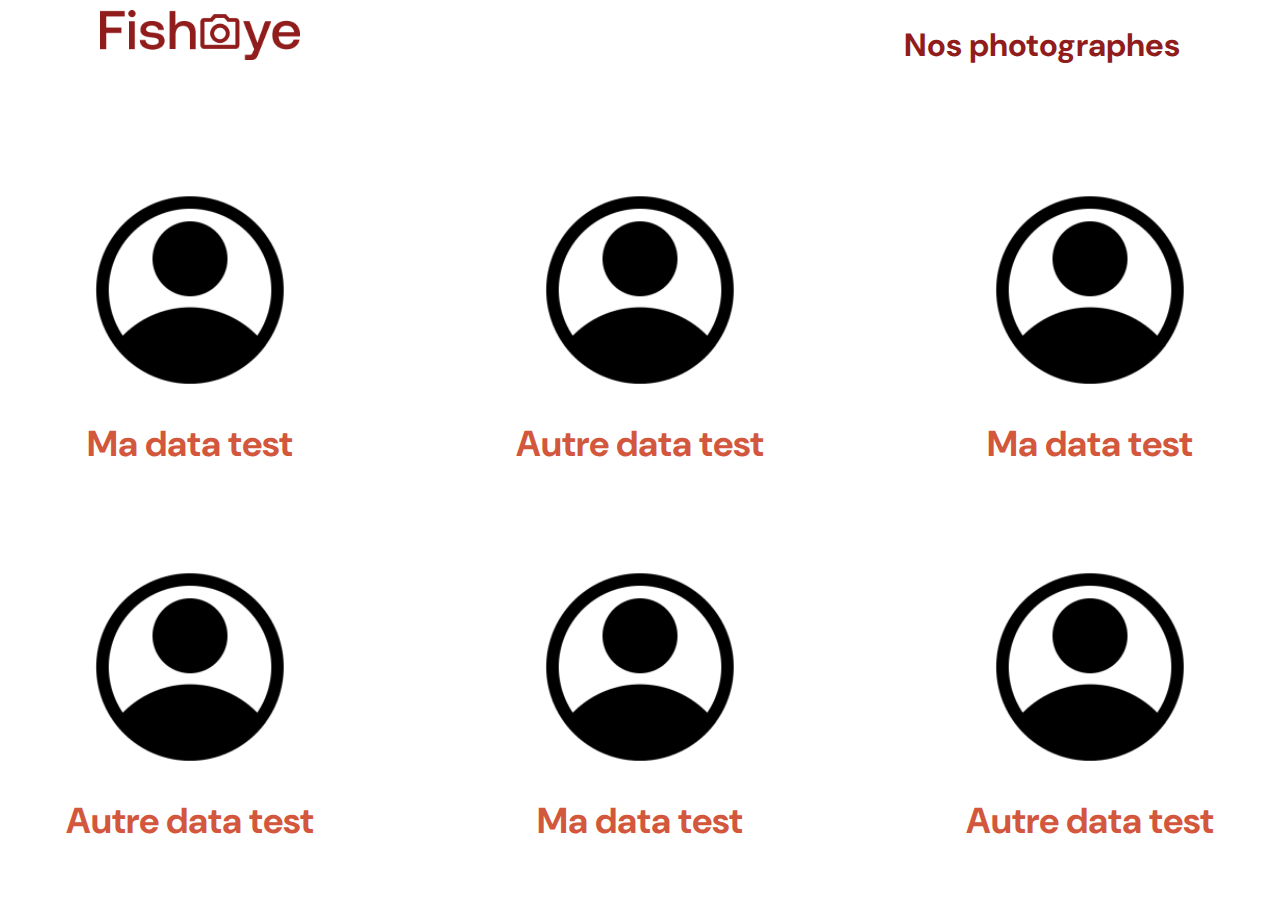
<file: index.html>
<!DOCTYPE html>
<html>
  <head>
    <link href="css/style.css" rel="stylesheet" type="text/css" />
    <meta charset="utf-8">
    <link rel="icon" type="image/png" href="assets/favicon.png">
    <link href="https://fonts.googleapis.com/css?family=DM+Sans&display=swap" rel="stylesheet">
    <title>Fisheye</title>
  </head>
  <body>
    <header>
        <img src="assets/images/logo.png" class="logo" />
        <h1>Nos photographes</h1>
    </header>
    <main id="main">
        <div class="photographer_section"></div>
    </main>
    <script src="scripts/factories/photographer.js"></script>
    <script src="scripts/pages/index.js"></script>
  </body>
</html>
</file>
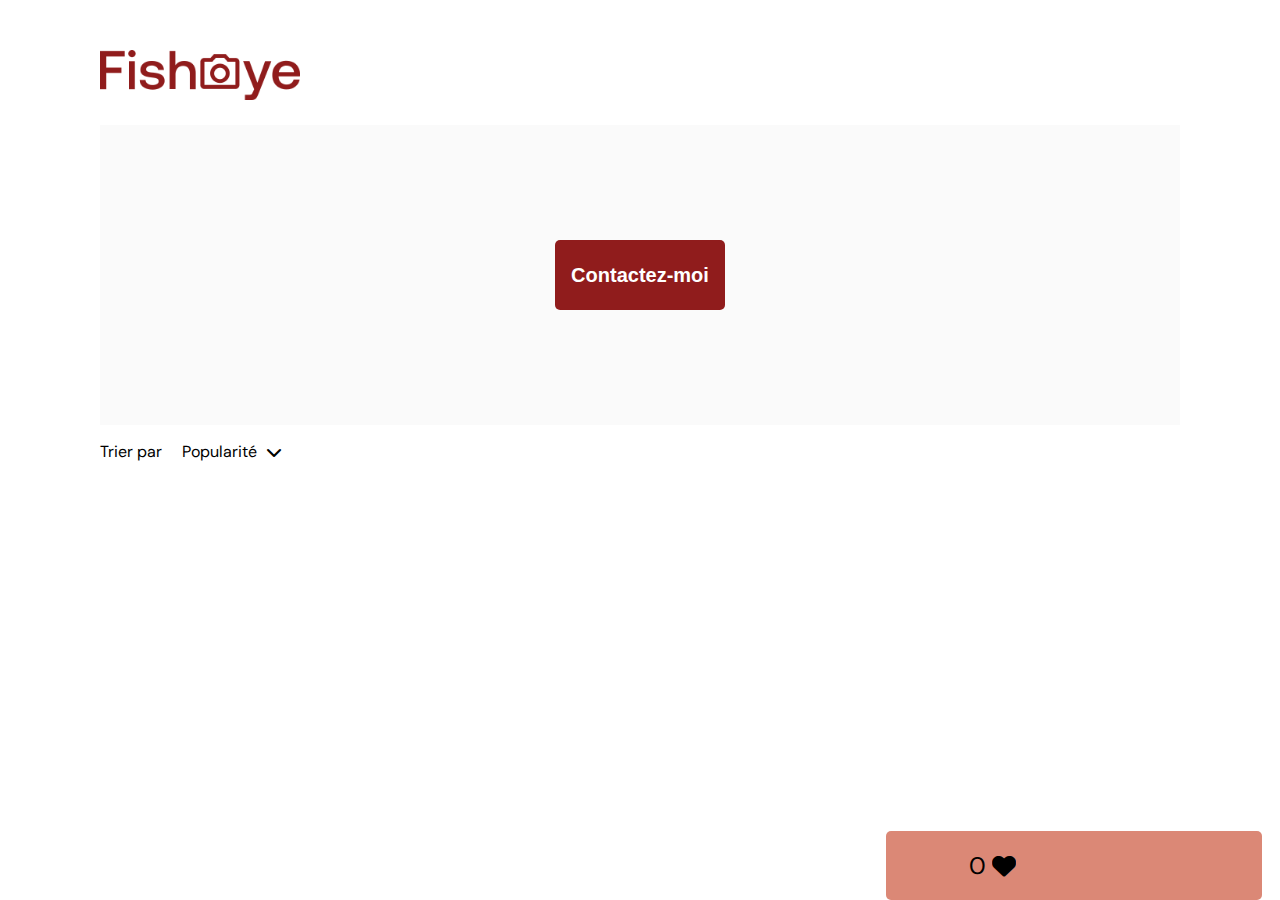
<file: photographer.html>
<!DOCTYPE html>
<html lang="fr">
  <head>
    <meta charset="utf-8">
    <link href="css/photographer.css" rel="stylesheet" type="text/css" />
    <link rel="icon" type="image/png" href="assets/favicon.png">
    <link href="https://fonts.googleapis.com/css?family=DM+Sans&display=swap" rel="stylesheet">
    <link rel="stylesheet" 
          href="https://cdnjs.cloudflare.com/ajax/libs/font-awesome/6.3.0/css/all.min.css" 
          integrity="sha512-					SzlrxWUlpfuzQ+pcUCosxcglQRNAq/DZjVsC0lE40xsADsfeQoEypE+enwcOiGjk/bSuGGKHEyjSoQ1zVisanQ==" 
          crossorigin="anonymous" 
          referrerpolicy="no-referrer" 
        /> 
    <title>Fisheye - photographe </title>
  </head>
  <body class="app">

    <header>
      <a href="index.html" tabindex="-1">
        <img src="assets/logo/logo.png" class="logo" alt="Fisheye Home page" tabindex="0" data-value="accueil" aria-label=" logo Fisheye Home page. cliquer sur entre pour revenir sur la page acceuil"/>
      </a>
    </header>

    <main id="main">
      <div class="photograph__header">
        <div id="photograph-text" class="photograph-text" ></div>
        <button class="contact_button" id="btn-signup" aria-label="Contactez-moi" tabindex="0" onclick="displayModal()">Contactez-moi</button>
        <div id="photograph-image" class="photograph-image"></div>
      </div>
    </main>

    <div class="bas-de-page" tabindex="0">
      <div class="containeur-like-total">
        <p class="likes-total"></p>
        <strong class="fa-solid fa-heart"></strong>
      </div>
      <p class="price-bas-de-page"></p>
    </div>

    <div class="filtre" tabindex="0" aria-label="Menu permetant de trier les media du photographe. cliquez sur 1 pour triez par popularité, 2 pour triez par date et 3 pour triez par titre">
      <p class="filtre-title">Trier par</p>
      <div class="menu">
        <ul class="menu__list" role="listbox" aria-haspopup="listbox">
          <li class="menu__list-item" data-value="likes" data-index="0"  >Popularité</li>
          <li class="menu__list-item" data-value="date" data-index="1" >Date</li>
          <li class="menu__list-item" data-value="title" data-index="2" >Titre</li>
        </ul>
        <div class="menu__arrow">
          <strong class="fa-solid fa-chevron-down"></strong>
        </div>
      </div>
    </div>

    <div class="lightbox" id="lightbox" aria-label="image closeup view" tabindex="0">
      <strong class="fa-solid fa-xmark"  id="lightbox__close" onclick="closeLightbox()" alt="close dialog" tabindex="0"></strong>
      <div class="lightbox__container">
        <strong class="fa-solid fa-chevron-left lightbox__prev" onclick="prev()" alt="Previous image" tabindex="0"></strong>
        <div class="lightbox__container-media">
          <div class="lightbox__container-image" tabindex="0"></div>
          <div class="title-media"></div>
        </div>
        <strong class="fa-solid fa-chevron-right lightbox__next" onclick="next()" alt="next image" tabindex="0"></strong>
      </div> 
    </div>

    <section class="media-section" tabindex="0" aria-label="galerie des media du photographe. pour chaque media vous avez la possibiliter de l'afficher en plus grand en cliquant sur entrée  "></section>

    <div id="contact__modal" aria-labelledby="Contact me" tabindex="0">
			<div class="modal">
				<header class="modal-form">
          <div class="text">
            <h2 class="modal-title">Contactez-moi</h2>
            <p id="name-photographe" class="modal-title"></p>
          </div>
          <img src="assets/icons/close.svg" onclick="closeModal()" aria-label="Close Contact form" alt="fermeture" tabindex="0"/>
        </header>
				<form onsubmit="return validateForm()" tabindex="0">
          <div class="formData" tabindex="0">
            <label for="first" tabindex="0">Prénom</label>
            <input class="text-control" type="text" id="first" name="first" minlength="2" aria-label="First name" tabindex="0"/>
          </div>

          <div class="formData" tabindex="0">
            <label for="last" tabindex="0">Nom</label>
            <input class="text-control" type="text" id="last" name="last" aria-label="Last name" tabindex="0"/>
          </div>

          <div class="formData" tabindex="0">
            <label for="email" tabindex="0">E-mail</label>
            <input class="text-control" type="email" id="email" name="email" aria-label="E-mail" tabindex="0"/>
          </div>

          <div class="formData" tabindex="0">
            <label for="message" tabindex="0">Votre message</label>
            <input class="text-control-message" type="text" id="message" name="message" aria-label="Your message" tabindex="0"/>
          </div>
          <div class="formData" id="formDataCheckbox" tabindex="0">
            <input class="checkbox-input" type="checkbox" id="checkbox" tabindex="0"/>
            <label class="checkbox-label" for="checkbox" required tabindex="0">
              <span class="checkbox-icon" tabindex="0"></span>
              J'ai lu et accepté les conditions d'utilisation.
              <p id="errorMessageCheckbox"></p>
            </label>
          </div>

          <button class="contact_button" id="contact_button" disabled="disabled" aria-label="Send" tabindex="0">Envoyer</button>
				</form>
			</div>
		</div>

    <script src="./scripts/pages/photographer.js"></script>
    <script src="./scripts/utils/contactForm.js"></script>
  </body>
</html>
</file>
<file: css/style.css>
@import url("photographer.css");

body {
    font-family: "DM Sans", sans-serif;
    margin: 0;
}


header {
    display: flex;
    flex-direction: row;
    justify-content: space-between;
    align-items: center;
    height: 90px;
}

h1 {
    color: #901C1C;
    margin-right: 100px;
}

.logo {
    height: 50px;
    margin-left: 100px;
}

.photographer_section {
    display: grid;
    grid-template-columns: 1fr 1fr 1fr;
    gap: 70px;
    margin-top: 100px;
}

.photographer_section article {
    justify-self: center;
    display: flex;
    justify-content: center;
    align-items: center;
    flex-direction: column;
}

.photographer_section article h2 {
    color: #D3573C;
    font-size: 36px;
}

.photographer_section article img {
    height: 200px;
    width: 200px;
}
</file>
<file: css/photographer.css>
.app {
  font-family: "DM Sans", sans-serif;
  margin-right: 100px;
  margin-left: 100px;
  margin-top: 50px;
}

.logo {
  height: 50px;
  margin-bottom: 20px;
}

.media-section {
  display: grid;
  grid-template-columns: 1fr 1fr 1fr;
  gap: 30px 130px;
  margin-top: 25px;
}
.media-section .image {
  width: 350px;
  height: 300px;
  border-radius: 5px;
  transform: scale(1);
  cursor: pointer;
}
.media-section .video {
  width: 350px;
  height: 300px;
  border-radius: 5px;
  -o-object-fit: cover;
     object-fit: cover;
  cursor: pointer;
}
.media-section .divInfo {
  display: flex;
  align-items: baseline;
  color: #901c1c;
  width: 350px;
}
.media-section .divInfo .titre-image {
  flex: 2;
}
.media-section .divInfo .button-like {
  display: flex;
  justify-content: end;
  align-items: baseline;
  flex: 1;
  border: none;
  background-color: #fff;
  font-family: "DM Sans", "Courier New", Courier, monospace;
  color: #901c1c;
  cursor: pointer;
}
.media-section .divInfo .divlike {
  display: flex;
  align-items: baseline;
  cursor: pointer;
}
.media-section .divInfo .divlike .nombres-de-likes {
  padding-right: 5px;
}

.contentImg {
  height: 200px;
  width: 200px;
  overflow: hidden;
  border-radius: 50%;
  box-shadow: 0px 4px 12px rgba(0, 0, 0, 0.25);
  background: #C4C4C4;
}

.img-photographer {
  height: 200px;
  width: 200px;
  transform: scale(1.3);
}
.img-photographer:hover {
  box-shadow: 0px 4px 12px rgba(0, 0, 0, 0.53);
}

.name-photographer {
  color: #D3573C;
  font-size: 50px;
  margin: 0px;
}

.taglineBis {
  font-size: 18px;
  margin: 0px;
}

.locationBis {
  color: #901c1c;
  font-size: 24px;
  margin-bottom: 0px;
}

#contact__modal {
  display: none;
  background-color: rgba(128, 128, 128, 0.4);
  width: 100%;
  height: 100%;
  position: fixed;
  z-index: 1;
  left: 0;
  top: 0;
}
#contact__modal .modal {
  display: flex;
  justify-content: space-between;
  align-items: center;
  border-radius: 5px;
  background-color: #DB8876;
  flex-direction: column;
  padding: 35px;
  margin: auto;
  position: fixed;
  margin-top: 1%;
  margin-left: 35%;
  height: 90vh;
  max-height: 600px;
  overflow-y: auto;
}
#contact__modal .modal .modal-form {
  display: flex;
  justify-content: space-between;
  align-items: baseline;
  width: 100%;
}
#contact__modal .modal .modal-form .text {
  display: flex;
  flex-direction: column-reverse;
}
#contact__modal .modal .modal-form img {
  cursor: pointer;
  width: 30px;
  height: 30px;
}
#contact__modal .modal .modal-form .modal-title {
  color: #000;
  font-size: 30px;
  font-weight: normal;
  margin: 0px;
}

form {
  display: flex;
  width: 100%;
  flex-direction: column;
  align-items: flex-start;
}
form label {
  color: #312E2E;
  font-size: 20px;
}
form div {
  display: flex;
  flex-direction: column;
  width: 100%;
  align-items: self-start;
}
form input {
  width: 100%;
  height: 50px;
  border: none;
  border-radius: 5px;
  margin-bottom: 15px;
  margin: 0px;
}
form .text-control-message {
  height: 90px;
}
form #formDataCheckbox {
  flex-direction: row;
  margin-top: 15px;
}
form #formDataCheckbox .checkbox-input {
  padding: 8px;
  margin-right: 9px;
  border: 0.8px solid #ccc;
  outline: none;
  width: 4%;
}
form #formDataCheckbox .checkbox-label {
  font-size: 20px;
}
form #formDataCheckbox #errorMessageCheckbox {
  font-size: 15px;
}
form .message {
  margin: 0px;
}
form .message .text-control-message {
  height: 60px;
}

.photograph__header {
  background-color: #FAFAFA;
  height: 300px;
  padding: 0px 50px;
  display: flex;
  justify-content: space-between;
  align-items: center;
}

.contact_button {
  color: white;
  font-size: 20px;
  font-weight: bold;
  padding: 11px;
  width: 170px;
  height: 45px;
  border: none;
  background-color: #901C1C;
  border-radius: 5px;
  cursor: pointer;
}
.contact_button:hover {
  box-shadow: 0px 4px 12px rgba(0, 0, 0, 0.25);
}

#btn-signup {
  height: 70px;
}

.bas-de-page {
  display: flex;
  justify-content: space-around;
  align-items: center;
  background-color: #DB8876;
  width: 376px;
  border-radius: 5px;
  height: 69px;
  z-index: 1;
  position: fixed;
  bottom: 0px;
  right: 18px;
}
.bas-de-page .containeur-like-total {
  display: flex;
  align-items: center;
}
.bas-de-page .containeur-like-total .likes-total {
  margin: 0;
  font-size: 24px;
}
.bas-de-page .containeur-like-total .fa-heart {
  transform: scale(1.5);
  margin-left: 10px;
}
.bas-de-page .price-bas-de-page {
  margin: 0;
  font-size: 24px;
  font-weight: 500;
}

.filtre {
  display: flex;
  align-items: baseline;
}
.filtre .filtre-title {
  margin-right: 10px;
}

.menu {
  position: relative;
  width: 120px;
  z-index: 1;
}
.menu .menu__arrow {
  position: absolute;
  height: 30px;
  right: 10px;
  top: 0;
  display: flex;
  align-items: center;
}
.menu .menu__list {
  position: relative;
  height: 30px;
  overflow: hidden;
  list-style-type: none;
  padding: 0px;
  margin: 0px;
  cursor: pointer;
}
.menu .menu__list .menu__list-item {
  height: 30px;
  display: flex;
  align-items: center;
  padding: 0 10px;
  position: relative;
}
.menu .menu__list .menu__list-item:first-child {
  border-top-right-radius: 5px;
  border-top-left-radius: 5px;
}
.menu .menu__list .menu__list-item:last-child {
  border-bottom-right-radius: 5px;
  border-bottom-left-radius: 5px;
}

.lightbox {
  display: none;
  position: fixed;
  background-color: #fff;
  top: 0px;
  left: 0px;
  width: 100%;
  height: 100%;
  z-index: 2;
}
.lightbox #lightbox__close {
  display: flex;
  justify-content: end;
  padding-right: 20px;
  cursor: pointer;
}
.lightbox #lightbox__close::before {
  transform: scale(1.5);
  padding-top: 10px;
}
.lightbox .lightbox__container {
  display: flex;
  justify-content: space-between;
  align-items: center;
  min-height: 100vh;
}
.lightbox .lightbox__container .lightbox__prev {
  cursor: pointer;
  padding-left: 20px;
  transform: scale(1.5);
}
.lightbox .lightbox__container .lightbox__next {
  cursor: pointer;
  padding-right: 20px;
  transform: scale(1.5);
}
.lightbox .lightbox__container .title-media {
  bottom: 5px;
  position: absolute;
  left: 33%;
  color: #901c1c;
}

.image-lightbox {
  transform: scale(2);
  max-height: 300px;
}
.image-lightbox:hover {
  box-shadow: none;
}/*# sourceMappingURL=photographer.css.map */
</file>
